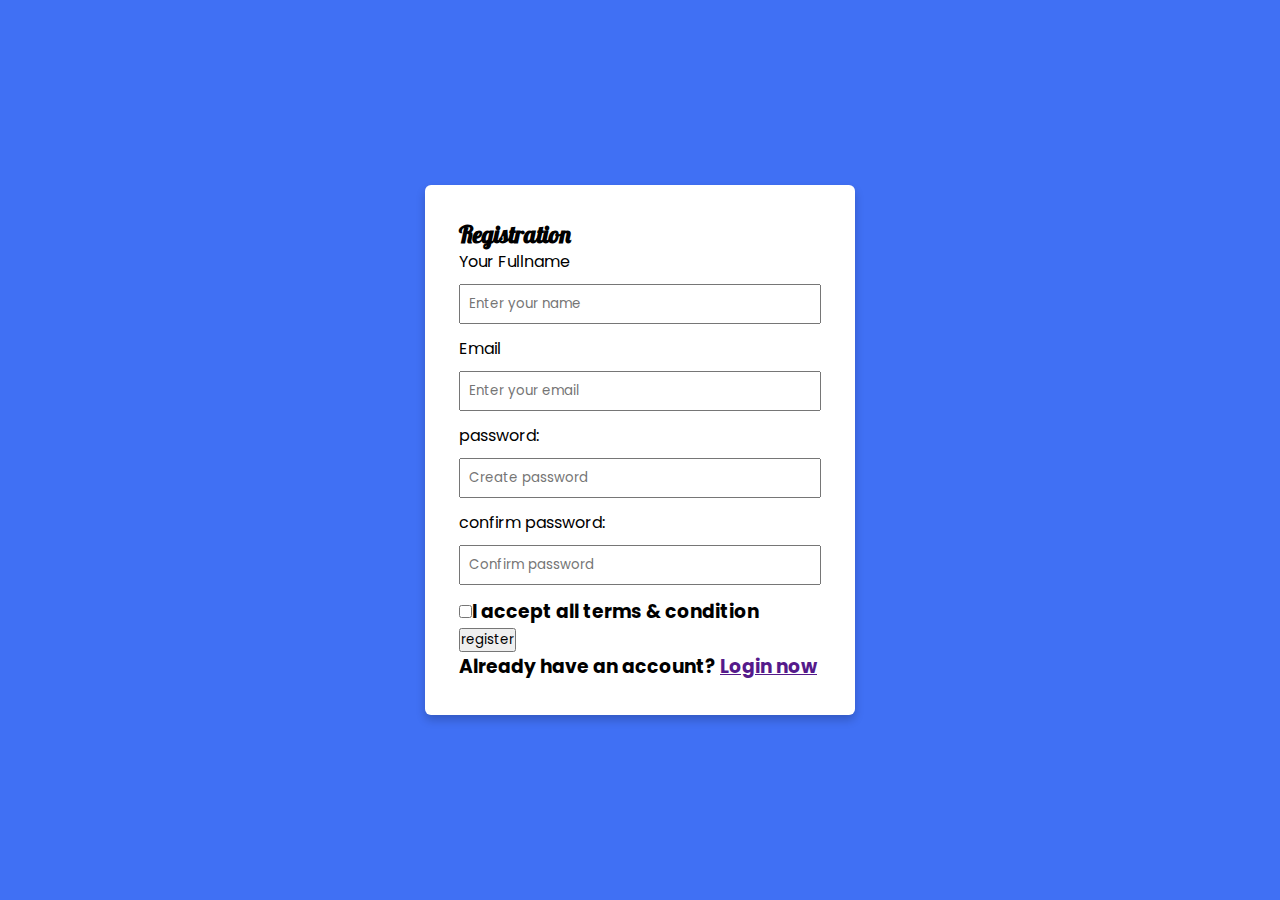
<file: signup/index.html>
<!DOCTYPE html>
<html lang="en">

<head>
    <meta charset="UTF-8">
    <meta http-equiv="X-UA-Compatible" content="IE=edge">
    <meta name="viewport" content="width=device-width, initial-scale=1.0">
    <title>Khaja-ghar-signup</title>
    <link href="styles.css" rel="stylesheet">
</head>

<body>
    <script src="script.js" type="text/javascript"></script>
    <div class="r-signup">
        <h2 id="register">Registration</h2>
        <form action="#" onSubmit = "return checkPassword(this)">
            <div class="input-box">
                <label>Your Fullname</label>
                <input type="text" placeholder="Enter your name" required>
            </div>
            <div class="input-box">
                <label>Email</label>
                <input type="text" placeholder="Enter your email" required>
            </div>
            <div class="input-box">
                <label id="password">password:</label>
                <input type="password" placeholder="Create password" name="password1" required>
            </div>
            <div class="input-box">
                <label id="c-password"> confirm password:</label>
                <input type="password" placeholder="Confirm password" name="password2" required>
            </div>
            <div class="policy">

                <h3><input type="checkbox">I accept all terms & condition</h3>
            </div>
            <div class="input-boxbutton">
                <button type="submit" value = "Submit">register</button>
            </div>
            <div class="text">
                <h3>Already have an account? <a href="">Login now</a></h3>
            </div>
        </form>
    </div>
</body>

</html>
</file>
<file: signup/styles.css>
@import url('https://fonts.googleapis.com/css?family=Poppins:400,500,600,700&display=swap');
@import url('https://fonts.googleapis.com/css2?family=Island+Moments&family=Pushster&display=swap');
*{
  margin: 0;
  padding: 0;
  box-sizing: border-box;
  font-family: 'Poppins', sans-serif;
}


body{
    min-height: 100vh;
    display: flex;
    align-items: center;
    justify-content: center;
    background: #4070f4;
  }

  .r-signup{
    position: relative;
    max-width: 430px;
    width: 100%;
    background: #fff;
    padding: 34px;
    border-radius: 6px;
    box-shadow: 0 5px 10px rgba(0,0,0,0.2);
  }

  .input-boxbutton :hover{
      color: turquoise;
  }
    
  .input-box input{
      margin-bottom: 12px;
      margin-top: 10px;
      padding: 8px;
      width: 100%;
  }

  #register{
    font-family: 'Island Moments', cursive;
    font-family: 'Pushster', cursive;

  }
</file>
